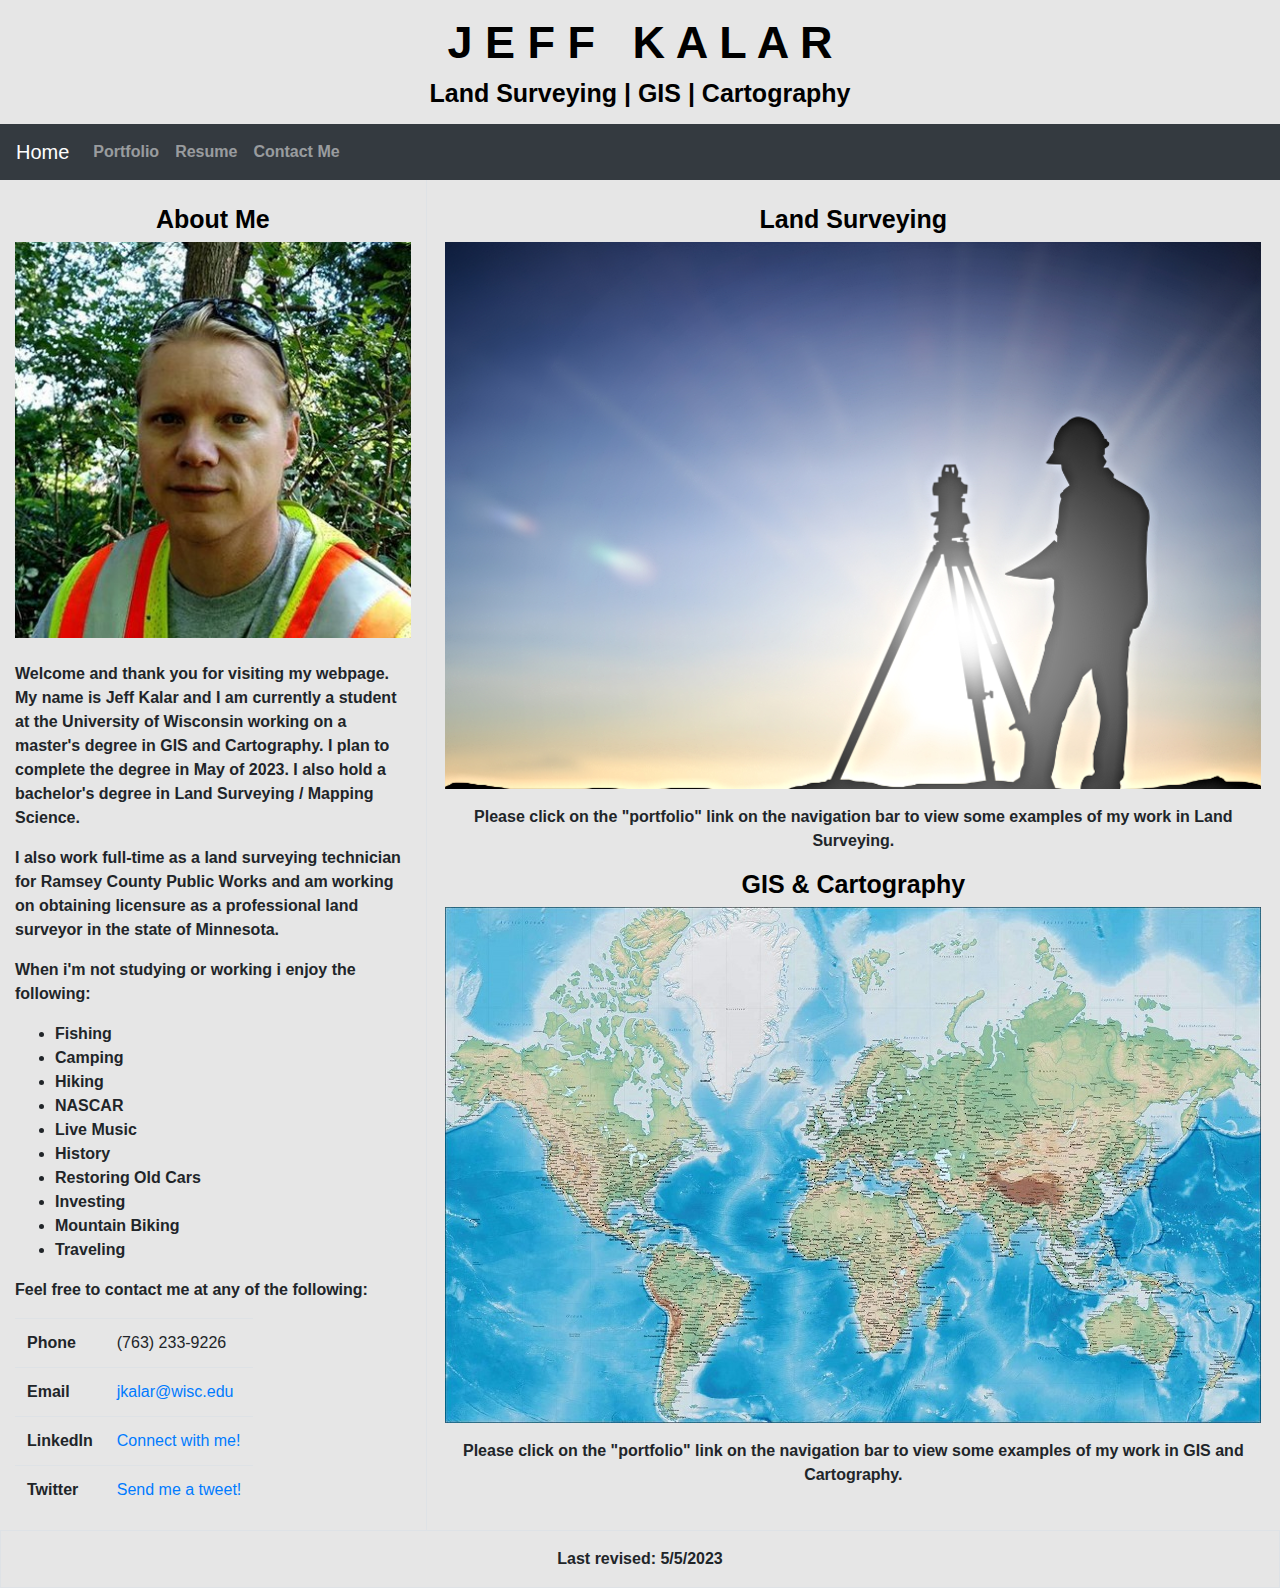
<file: index.html>
<!DOCTYPE html>
<html lang="en">
<head>
  <title>Welcome to Jeff Kalar's Webpage</title>
  <meta charset="utf-8">
  <meta name="viewport" content="width=device-width, initial-scale=1">
  <link rel="stylesheet" href="https://maxcdn.bootstrapcdn.com/bootstrap/4.4.1/css/bootstrap.min.css">
  <link rel="stylesheet" href="css/style.css">
  <script src="https://ajax.googleapis.com/ajax/libs/jquery/3.4.1/jquery.min.js"></script>
  <script src="https://cdnjs.cloudflare.com/ajax/libs/popper.js/1.16.0/umd/popper.min.js"></script>
  <script src="https://maxcdn.bootstrapcdn.com/bootstrap/4.4.1/js/bootstrap.min.js"></script>
  <style>
  .fakeimg {
    height: 250px;
    background: #aaa;
  }
  </style>
</head>
<body>

<div class="jumbotron-fluid pt-3 text-center" style="margin-bottom:0">
  <h1>J E F F &nbsp K A L A R</h1>
    <h2>Land Surveying | GIS | Cartography</h2>
    <p></p>
</div>

<nav class="navbar navbar-expand-sm bg-dark navbar-dark">
  <a class="navbar-brand" href="#">Home</a>
  <button class="navbar-toggler" type="button" data-toggle="collapse" data-target="#collapsibleNavbar">
    <span class="navbar-toggler-icon"></span>
  </button>
  <div class="collapse navbar-collapse" id="collapsibleNavbar">
    <ul class="navbar-nav">
      <li class="nav-item">
        <a class="nav-link" href="portfolio.html">Portfolio</a>
      </li>    
      <li class="nav-item">
        <a class="nav-link" href="resume.html">Resume</a>
      </li>
      <li class="nav-item">
        <a class="nav-link" href="contact.html">Contact Me</a>
      </li>    
    </ul>
  </div>  
</nav>

<div class="container-fluid" align="left" style="margin-top:0px">
  <div class="row">
    <div class="col-sm-4 border-right border-color:#ff0000" align="center">
      <br>       
        <h2>About Me</h2>
      <img src="assets/Jeff_picture.jpg"</img>
      <br><br>    
      <p align="left">Welcome and thank you for visiting my webpage.  My name is Jeff Kalar and I am currently a student at the University of Wisconsin working on a master's degree in GIS and Cartography.  I plan to complete the degree in May of 2023.  I also hold a bachelor's degree in Land Surveying / Mapping Science.</p>
      <p align="left">I also work full-time as a land surveying technician for Ramsey County Public Works and am working on obtaining licensure as a professional land surveyor in the state of Minnesota.</p>
      <p align="left">When i'm not studying or working i enjoy the following:</p>
      <ul align="left">
            <li>Fishing</li>
            <li>Camping</li>
            <li>Hiking</li>
            <li>NASCAR</li>
            <li>Live Music</li>
            <li>History</li>
            <li>Restoring Old Cars</li>
            <li>Investing</li>
            <li>Mountain Biking</li>
            <li>Traveling</li>
          </ul>
        <p align="left">Feel free to contact me at any of the following:</p>
        <p></p>
     
        <div class="container-fluid">
        
        <div class="row">
            <div class"col-6">
                <table class="table">
                    <tr>
                        <th>Phone</th>
                        <td>(763) 233-9226</td>
                    </tr>
                    <tr>
                        <th>Email</th>
                        <td>
                            <a href="mailto:jkalar@wisc.edu">jkalar@wisc.edu</a>
                        </td>
                    </tr>
                        <th>LinkedIn</th>
                        <td>
                            <a href="https://www.linkedin.com/in/jeff-k-9a2b1386/">Connect with me!</a>
                        </td>
                    <tr>
                        <th>Twitter</th>
                        <td>
                            <a href="https://twitter.com/JeffKalar">Send me a tweet!</a>
                        </td>
                    </tr>
                </table>
            </div>
        </div>
    
    </div>  
    </div>
    <div class="col-sm-8" align="center">
      <br>    
      <h2>Land Surveying</h2>
      <img src="assets/surveying.png"</img>
      <p></p>
      <p>Please click on the "portfolio" link on the navigation bar to view some examples of my work in Land Surveying.  </p>
      <h2>GIS & Cartography</h2>
        <img src="assets/carto.jpg"</img>
      <p></p>    
      <p>Please click on the "portfolio" link on the navigation bar to view some examples of my work in GIS and Cartography.</p>
    </div>
  </div>
</div>

<div class="container-fluid text-center border pt-3" style="margin-bottom:0">
  <p>Last revised:  5/5/2023</p>
</div>

</body>
</html>
</file>
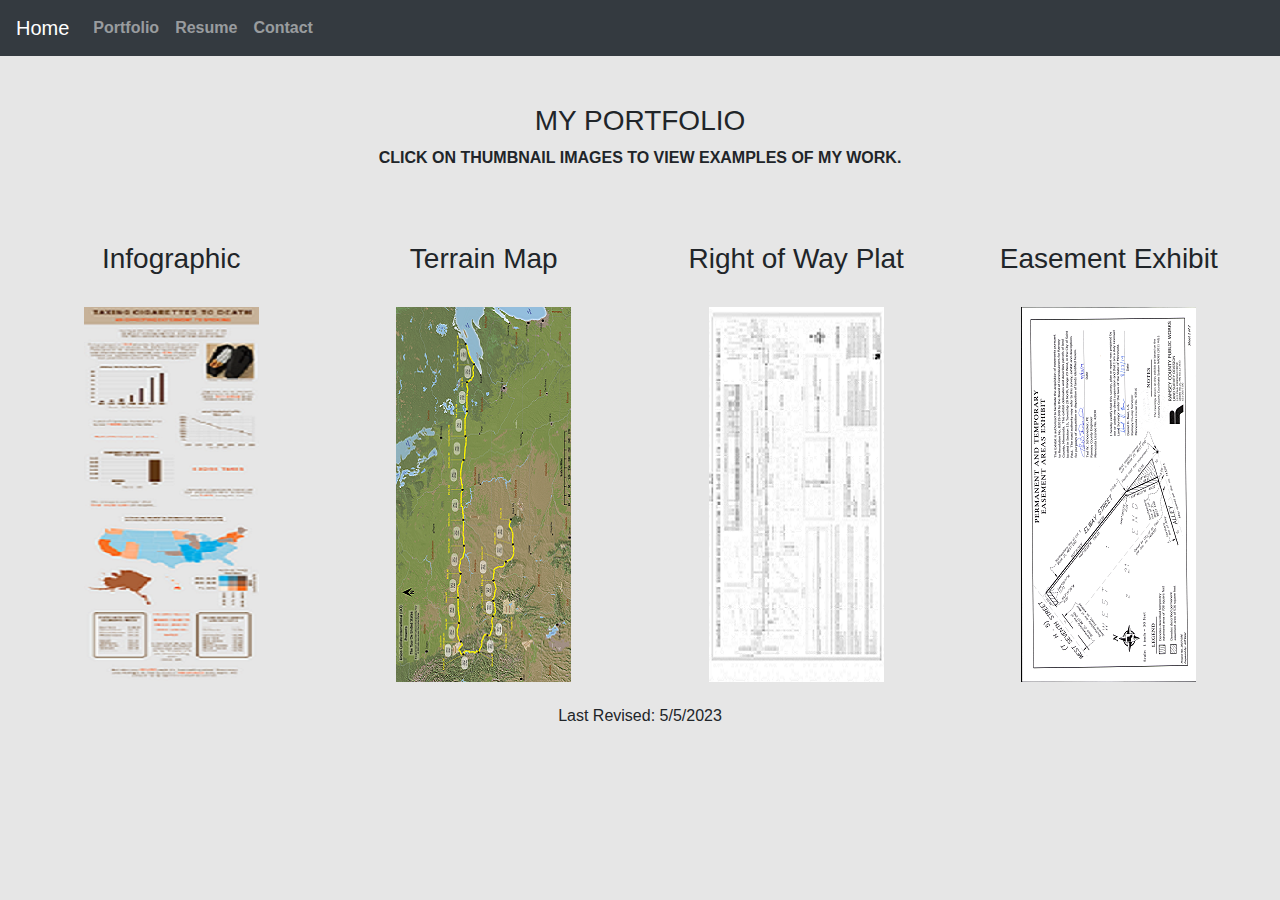
<file: portfolio.html>
<!DOCTYPE html>
<html>
<head>
    <title>Jeff Kalar's Portfolio</title>
    
<link rel="stylesheet" href="https://maxcdn.bootstrapcdn.com/bootstrap/4.4.1/css/bootstrap.min.css">
<link rel="stylesheet" href="css/style.css">    
<script src="https://ajax.googleapis.com/ajax/libs/jquery/3.4.1/jquery.min.js"></script>
<script src="https://cdnjs.cloudflare.com/ajax/libs/popper.js/1.16.0/umd/popper.min.js"></script>
<script src="https://maxcdn.bootstrapcdn.com/bootstrap/4.4.1/js/bootstrap.min.js"></script>

</head>
    
<body>

    
    <nav class="navbar navbar-expand-md bg-dark navbar-dark">
      <a class="navbar-brand" href="index.html">Home</a>
        
      <button class="navbar-toggler" type="button" data-toggle="collapse" data-target="#collapsibleNavbar">
    <span class="navbar-toggler-icon"></span>
    </button>
    <div class="collapse navbar-collapse" id="collapsibleNavbar">
    <ul class="navbar-nav">
      <li class="nav-item">
        <a class="nav-link" href="portfolio.html">Portfolio</a>
      </li>
      <li class="nav-item">
        <a class="nav-link" href="resume.html">Resume</a>
      </li> 
      <li class="nav-item">
        <a class="nav-link" href="contact.html">Contact</a>
      </li>     
    </ul>
    </div> 
    </nav>
    
    <div class="container-fluid pt-5">
        <div class"row"
             <div class="col-sm-12 text-center">
                <h3>MY PORTFOLIO</h3>
                <p>CLICK ON THUMBNAIL IMAGES TO VIEW EXAMPLES OF MY WORK.</p> 
        <div class="row pt-5">
            <div class="col-sm-3 pt-2">
                <h3>Infographic</h3>
                <br>
                <div class="thumbnail portfolio-thumbnail">
				    <a href="infographic.html">
				    <img src="assets/infographic_thumbnail.png" alt="Infographic thumbnail" />
				    </a>
				</div>
            </div>
            <div class="col-sm-3 pt-2">
                <h3>Terrain Map</h3>
                <br>
                <div class="thumbnail portfolio-thumbnail">
				    <a href="terrain.html">
				    <img src="assets/terrain_thumbnail.png" alt="Terrain map thumbnail" />
				    </a>
				</div>
            </div>
            <div class="col-sm-3 pt-2">
                <h3>Right of Way Plat</h3>
                <br>
                <div class="thumbnail portfolio-thumbnail">
				    <a href="plats.html">
				    <img src="assets/plat_thumbnail.png" alt="Plat thumbnail" />
				    </a>
				</div>
            </div>
            <div class="col-sm-3 pt-2">
                <h3>Easement Exhibit</h3>
                <br>
                <div class="thumbnail portfolio-thumbnail">
				    <a href="exhibit.html">
				    <img src="assets/exhibit_thumbnail.png" alt="Exhibit thumbnail" />
				    </a>
				</div>    
            </div>
        </div>
            <div class="jumbrotron text-center pt-4">
                <h6>Last Revised:  5/5/2023</h6>
            </div>
    </div
        
</body>    
    
</html>
</file>
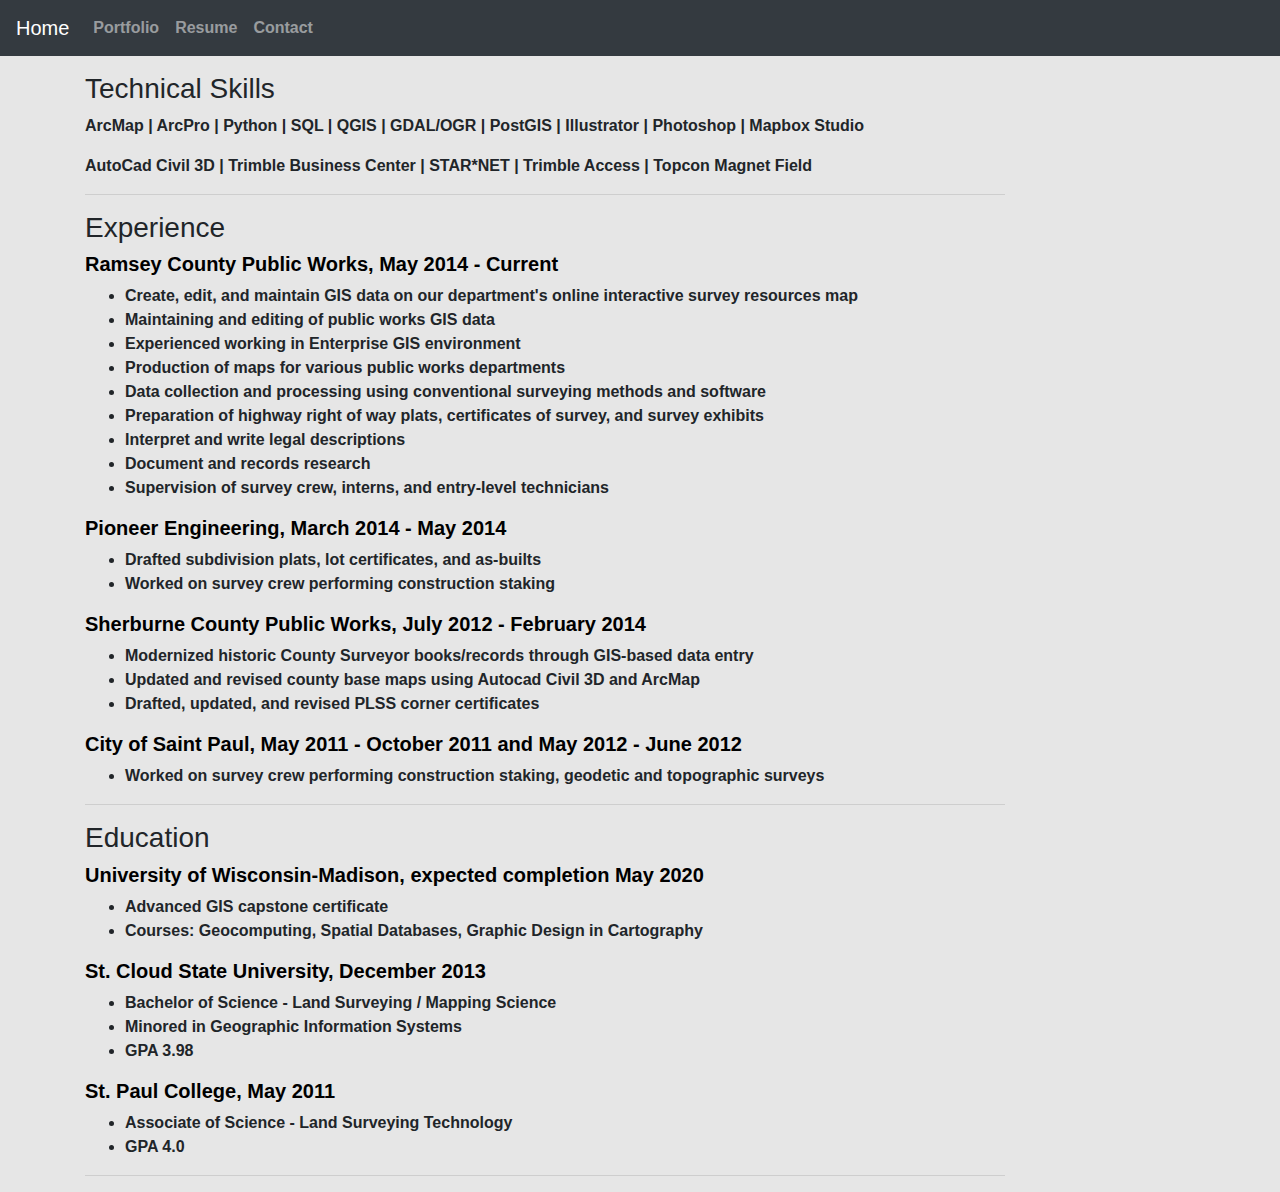
<file: resume.html>
<!DOCTYPE html>
<html>
<head>
    <title>Jeff Kalar</title>
    
<link rel="stylesheet" href="https://maxcdn.bootstrapcdn.com/bootstrap/4.4.1/css/bootstrap.min.css">
<link rel="stylesheet" href="css/style.css">
<script src="https://ajax.googleapis.com/ajax/libs/jquery/3.4.1/jquery.min.js"></script>
<script src="https://cdnjs.cloudflare.com/ajax/libs/popper.js/1.16.0/umd/popper.min.js"></script>
<script src="https://maxcdn.bootstrapcdn.com/bootstrap/4.4.1/js/bootstrap.min.js"></script>

</head>
    
<body>

    
    <nav class="navbar navbar-expand-md bg-dark navbar-dark">
      <a class="navbar-brand" href="index.html">Home</a>
        
      <button class="navbar-toggler" type="button" data-toggle="collapse" data-target="#collapsibleNavbar">
    <span class="navbar-toggler-icon"></span>
    </button>
    <div class="collapse navbar-collapse" id="collapsibleNavbar">
    <ul class="navbar-nav">
      <li class="nav-item">
        <a class="nav-link" href="portfolio.html">Portfolio</a>
      </li>
      <li class="nav-item">
        <a class="nav-link" href="resume.html">Resume</a>
      </li> 
      <li class="nav-item">
        <a class="nav-link" href="contact.html">Contact</a>
      </li>     
    </ul>
    </div> 
    </nav>
    
<div class="container pt-3">
      <div class="row">
        <div class="col-md-10 col-md-offset-1 resume">
          <h3>Technical Skills</h3>
          <p>
            ArcMap | ArcPro | Python | SQL | QGIS | GDAL/OGR | PostGIS | Illustrator | Photoshop | Mapbox Studio
          </p>
          <p>AutoCad Civil 3D | Trimble Business Center | STAR*NET | Trimble Access | Topcon Magnet Field</p>    
          <hr>
          <h3>Experience</h3>
          <h4>Ramsey County Public Works, May 2014 - Current</h4>
          <ul>
            <li>Create, edit, and maintain GIS data on our department's online interactive survey resources map</li>
            <li>Maintaining and editing of public works GIS data</li>
            <li>Experienced working in Enterprise GIS environment</li>
            <li>Production of maps for various public works departments</li>
            <li>Data collection and processing using conventional surveying methods and software</li>
            <li>Preparation of highway right of way plats, certificates of survey, and survey exhibits</li>
            <li>Interpret and write legal descriptions</li>
            <li>Document and records research</li>
            <li>Supervision of survey crew, interns, and entry-level technicians</li>
          </ul>
          <h4>Pioneer Engineering, March 2014 - May 2014</h4>
          <ul>
            <li>Drafted subdivision plats, lot certificates, and as-builts</li>
            <li>Worked on survey crew performing construction staking</li>
          </ul>
           <h4>Sherburne County Public Works, July 2012 - February 2014</h4>
          <ul>
            <li>Modernized historic County Surveyor books/records through GIS-based data entry</li>
            <li>Updated and revised county base maps using Autocad Civil 3D and ArcMap</li>
            <li>Drafted, updated, and revised PLSS corner certificates</li>  
          </ul>
           <h4>City of Saint Paul, May 2011 - October 2011 and May 2012 - June 2012</h4>
          <ul>
            <li>Worked on survey crew performing construction staking, geodetic and topographic surveys</li>  
          </ul>    
          <hr>
          <h3>Education</h3>
          <h4>University of Wisconsin-Madison, expected completion May 2020</h4>
          <ul>
            <li>Advanced GIS capstone certificate</li>
            <li>Courses:  Geocomputing, Spatial Databases, Graphic Design in Cartography</li>  
          </ul>
          <h4>St. Cloud State University, December 2013</h4>
          <ul>
            <li>Bachelor of Science - Land Surveying / Mapping Science</li>
            <li>Minored in Geographic Information Systems</li>   
            <li>GPA 3.98</li>
          </ul>
           <h4>St. Paul College, May 2011</h4>
          <ul>
            <li>Associate of Science - Land Surveying Technology</li>   
            <li>GPA 4.0</li>
          </ul>    
          <hr>
        </div>

        </div>

      </div>

    </div>
                
       
        
</body>    
    
</html>
</file>
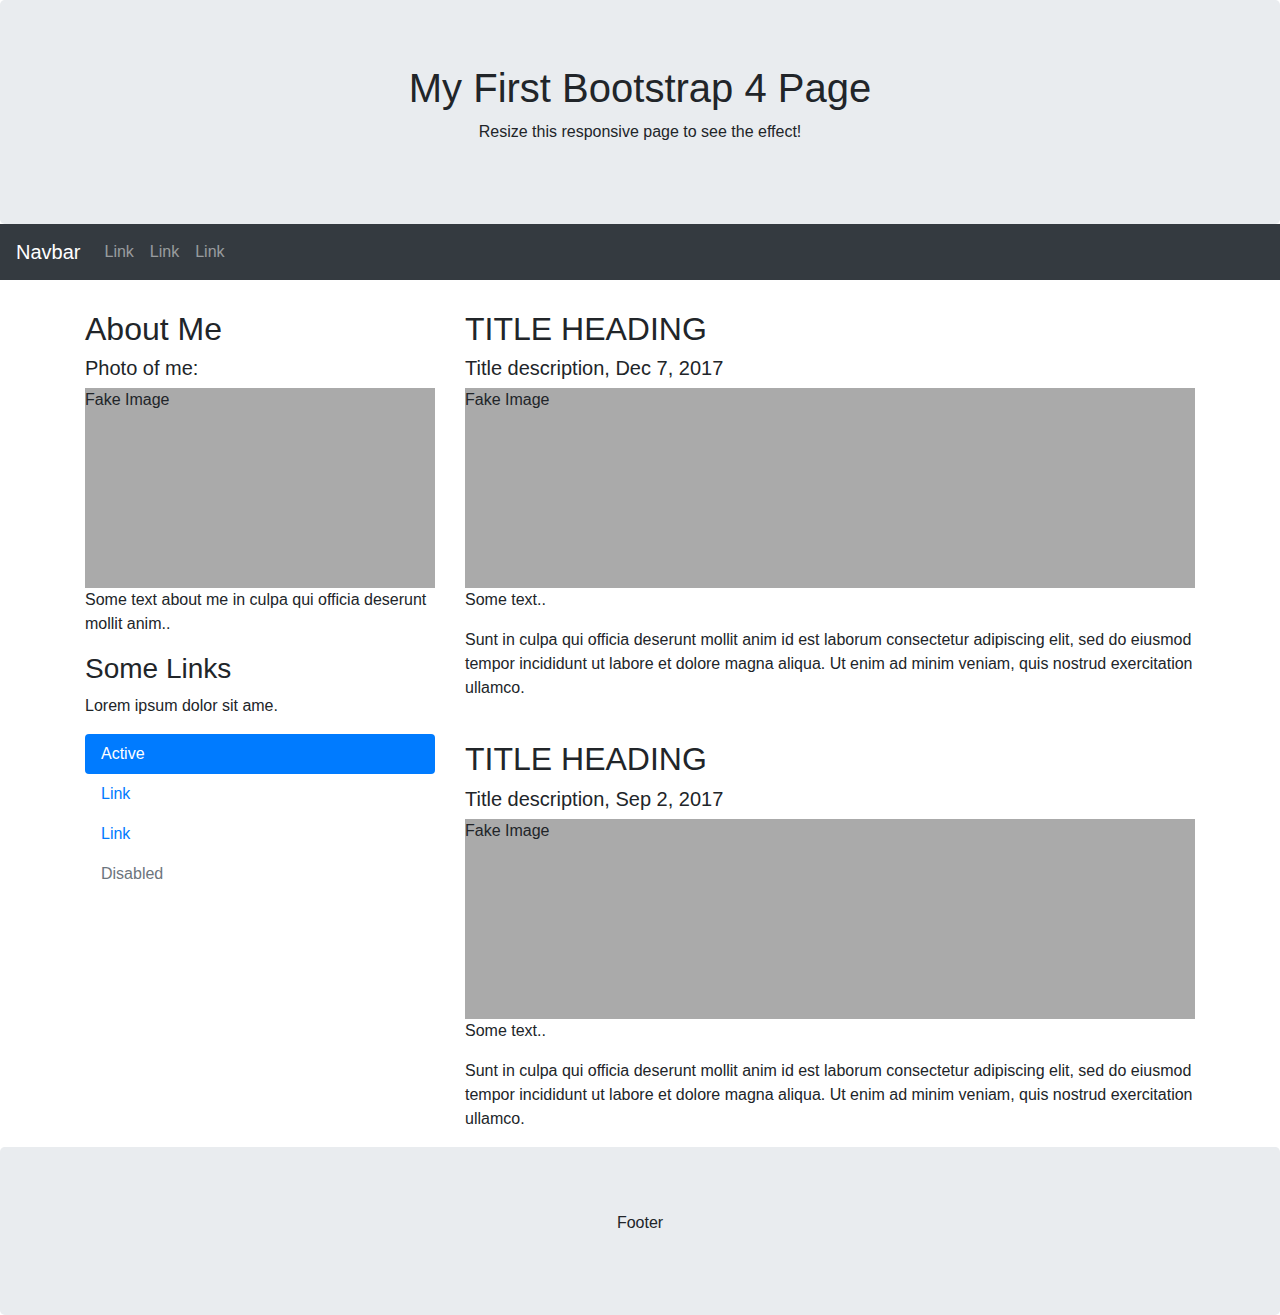
<file: old/indexOriginal.html>
<!DOCTYPE html>
<html lang="en">
<head>
  <title>Bootstrap 4 Website Example</title>
  <meta charset="utf-8">
  <meta name="viewport" content="width=device-width, initial-scale=1">
  <link rel="stylesheet" href="https://maxcdn.bootstrapcdn.com/bootstrap/4.4.1/css/bootstrap.min.css">
  <script src="https://ajax.googleapis.com/ajax/libs/jquery/3.4.1/jquery.min.js"></script>
  <script src="https://cdnjs.cloudflare.com/ajax/libs/popper.js/1.16.0/umd/popper.min.js"></script>
  <script src="https://maxcdn.bootstrapcdn.com/bootstrap/4.4.1/js/bootstrap.min.js"></script>
  <style>
  .fakeimg {
    height: 200px;
    background: #aaa;
  }
  </style>
</head>
<body>

<div class="jumbotron text-center" style="margin-bottom:0">
  <h1>My First Bootstrap 4 Page</h1>
  <p>Resize this responsive page to see the effect!</p> 
</div>

<nav class="navbar navbar-expand-sm bg-dark navbar-dark">
  <a class="navbar-brand" href="#">Navbar</a>
  <button class="navbar-toggler" type="button" data-toggle="collapse" data-target="#collapsibleNavbar">
    <span class="navbar-toggler-icon"></span>
  </button>
  <div class="collapse navbar-collapse" id="collapsibleNavbar">
    <ul class="navbar-nav">
      <li class="nav-item">
        <a class="nav-link" href="#">Link</a>
      </li>
      <li class="nav-item">
        <a class="nav-link" href="#">Link</a>
      </li>
      <li class="nav-item">
        <a class="nav-link" href="#">Link</a>
      </li>    
    </ul>
  </div>  
</nav>

<div class="container" style="margin-top:30px">
  <div class="row">
    <div class="col-sm-4">
      <h2>About Me</h2>
      <h5>Photo of me:</h5>
      <div class="fakeimg">Fake Image</div>
      <p>Some text about me in culpa qui officia deserunt mollit anim..</p>
      <h3>Some Links</h3>
      <p>Lorem ipsum dolor sit ame.</p>
      <ul class="nav nav-pills flex-column">
        <li class="nav-item">
          <a class="nav-link active" href="#">Active</a>
        </li>
        <li class="nav-item">
          <a class="nav-link" href="#">Link</a>
        </li>
        <li class="nav-item">
          <a class="nav-link" href="#">Link</a>
        </li>
        <li class="nav-item">
          <a class="nav-link disabled" href="#">Disabled</a>
        </li>
      </ul>
      <hr class="d-sm-none">
    </div>
    <div class="col-sm-8">
      <h2>TITLE HEADING</h2>
      <h5>Title description, Dec 7, 2017</h5>
      <div class="fakeimg">Fake Image</div>
      <p>Some text..</p>
      <p>Sunt in culpa qui officia deserunt mollit anim id est laborum consectetur adipiscing elit, sed do eiusmod tempor incididunt ut labore et dolore magna aliqua. Ut enim ad minim veniam, quis nostrud exercitation ullamco.</p>
      <br>
      <h2>TITLE HEADING</h2>
      <h5>Title description, Sep 2, 2017</h5>
      <div class="fakeimg">Fake Image</div>
      <p>Some text..</p>
      <p>Sunt in culpa qui officia deserunt mollit anim id est laborum consectetur adipiscing elit, sed do eiusmod tempor incididunt ut labore et dolore magna aliqua. Ut enim ad minim veniam, quis nostrud exercitation ullamco.</p>
    </div>
  </div>
</div>

<div class="jumbotron text-center" style="margin-bottom:0">
  <p>Footer</p>
</div>

</body>
</html>
</file>
<file: css/style.css>
h1 {
		color: black;
		font-size: 45px;
        font-weight:bold;
}

h2 {
		color: black;
		font-size: 25px;
        font-weight:bold;
}

h4 {
		color: black;
		font-size: 20px;
        font-weight:bold;
}

img {
	max-width: 100%;
}

body {background-color:#e6e6e6;
}

p {font-weight:bold;
   }

ul {font-weight:bold;}
</file>
